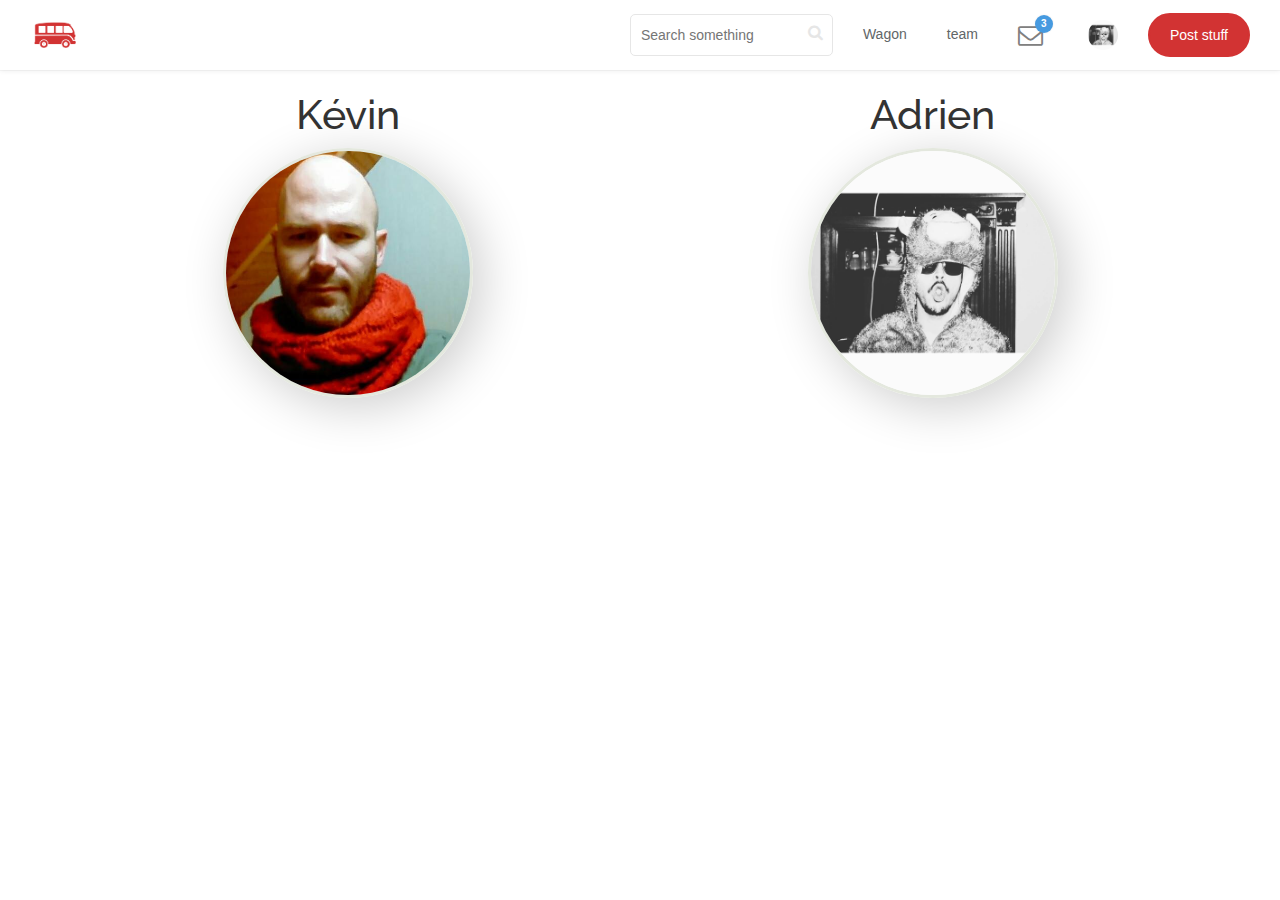
<file: team.html>
<!doctype html>
<html>
  <head>
    <meta charset="utf-8">

    <!-- Always force latest IE rendering engine or request Chrome Frame -->
    <meta content="IE=edge,chrome=1" http-equiv="X-UA-Compatible">

    <!-- For Bootstrap responsiveness -->
    <meta http-equiv="X-UA-Compatible" content="IE=edge">
    <meta name="viewport" content="width=device-width, initial-scale=1">

    <!-- Use title if it's in the page YAML frontmatter -->
    <title>The Middleman</title>

    <link href="stylesheets/all.css" rel="stylesheet" />
    <script src="javascripts/all.js"></script>

    <!-- HTML5 Shim and Respond.js IE8 support of HTML5 elements and media queries -->
    <!-- Leave those next 4 lines if you care about users using IE8 -->
    <!--[if lt IE 9]>
      <script src="https://oss.maxcdn.com/html5shiv/3.7.2/html5shiv.min.js"></script>
      <script src="https://oss.maxcdn.com/respond/1.4.2/respond.min.js"></script>
    <![endif]-->
  </head>

  <body class="team">

    <div class="navbar-wagon">
  <!-- Logo -->
<a class="navbar-wagon-brand" href="/">    <img src="images/lewagon.png" />
</a>
  <!-- Right Navigation -->
  <div class="navbar-wagon-right hidden-xs hidden-sm">

    <!-- Search form -->
    <form action="" class="navbar-wagon-search">
      <input type="text" class="navbar-wagon-search-input" placeholder="Search something">
      <button type="submit" class="navbar-wagon-search-btn">
        <i class="fa fa-search"></i>
      </button>
    </form>

    <!-- Text link -->
    <a href="https://www.lewagon.com" class="navbar-wagon-item navbar-wagon-link">Wagon</a>

    <!-- Text link -->
    <!-- <a href="team.html" class="navbar-wagon-item navbar-wagon-link">Team</a> -->
    <a class="navbar-wagon-item navbar-wagon-link" href="team.html">team</a>

    <!-- Notification link-->
    <a href="" class="navbar-wagon-item navbar-wagon-link">
      <div class="badge-container">
        <i class="fa fa-envelope-o"></i>
        <div class="badge badge-blue">3</div>
      </div>
    </a>

    <!-- Profile picture and dropdown -->
    <div class="navbar-wagon-item">
      <div class="dropdown">
        <img id="Adrien" class="avatar dropdown-toggle" src="images/Adrien.jpg" />
        <!-- <img src="/home/mrngview/code/mrngview/middleman/source/images/Adrien.jpg" class="avatar dropdown-toggle" id="navbar-wagon-menu" data-toggle="dropdown"> -->
        <ul class="dropdown-menu dropdown-menu-right navbar-wagon-dropdown-menu">
          <li><a href="#">Profile</a></li>
          <li><a href="#">Dashboard</a></li>
          <li><a href="#">Log Out</a></li>
        </ul>
      </div>
    </div>

    <!-- Button (call-to-action) -->
    <a href="" class="navbar-wagon-item navbar-wagon-button btn">Post stuff</a>
  </div>

  <!-- Dropdown appearing on mobile only -->
  <div class="navbar-wagon-item hidden-md hidden-lg">
    <div class="dropdown">
      <i class="fa fa-bars dropdown-toggle" data-toggle="dropdown"></i>
      <ul class="dropdown-menu dropdown-menu-right navbar-wagon-dropdown-menu">
        <li><a href="#">Some mobile link</a></li>
        <li><a href="#">Other one</a></li>
        <li><a href="#">Other one</a></li>
      </ul>
    </div>
  </div>
</div>

    <div class="container">
  <div class="row">
    <div class="col-xs-12 col-sm-6 text-center">
      <h1 class="name">Kévin</h1>
      <img src="images/Kevin.jpg" class="team_pic">
    </div>
    <div class="col-xs-12 col-sm-6 text-center">
      <h1 class="name">Adrien</h1>
      <!-- <img src="images/Adrien.jpg" class="team_pic"> -->
      <img id="Adrien" class="team_pic" src="images/Adrien.jpg" />
    </div>
  </div>
<div>


  </body>
</html>
</file>
